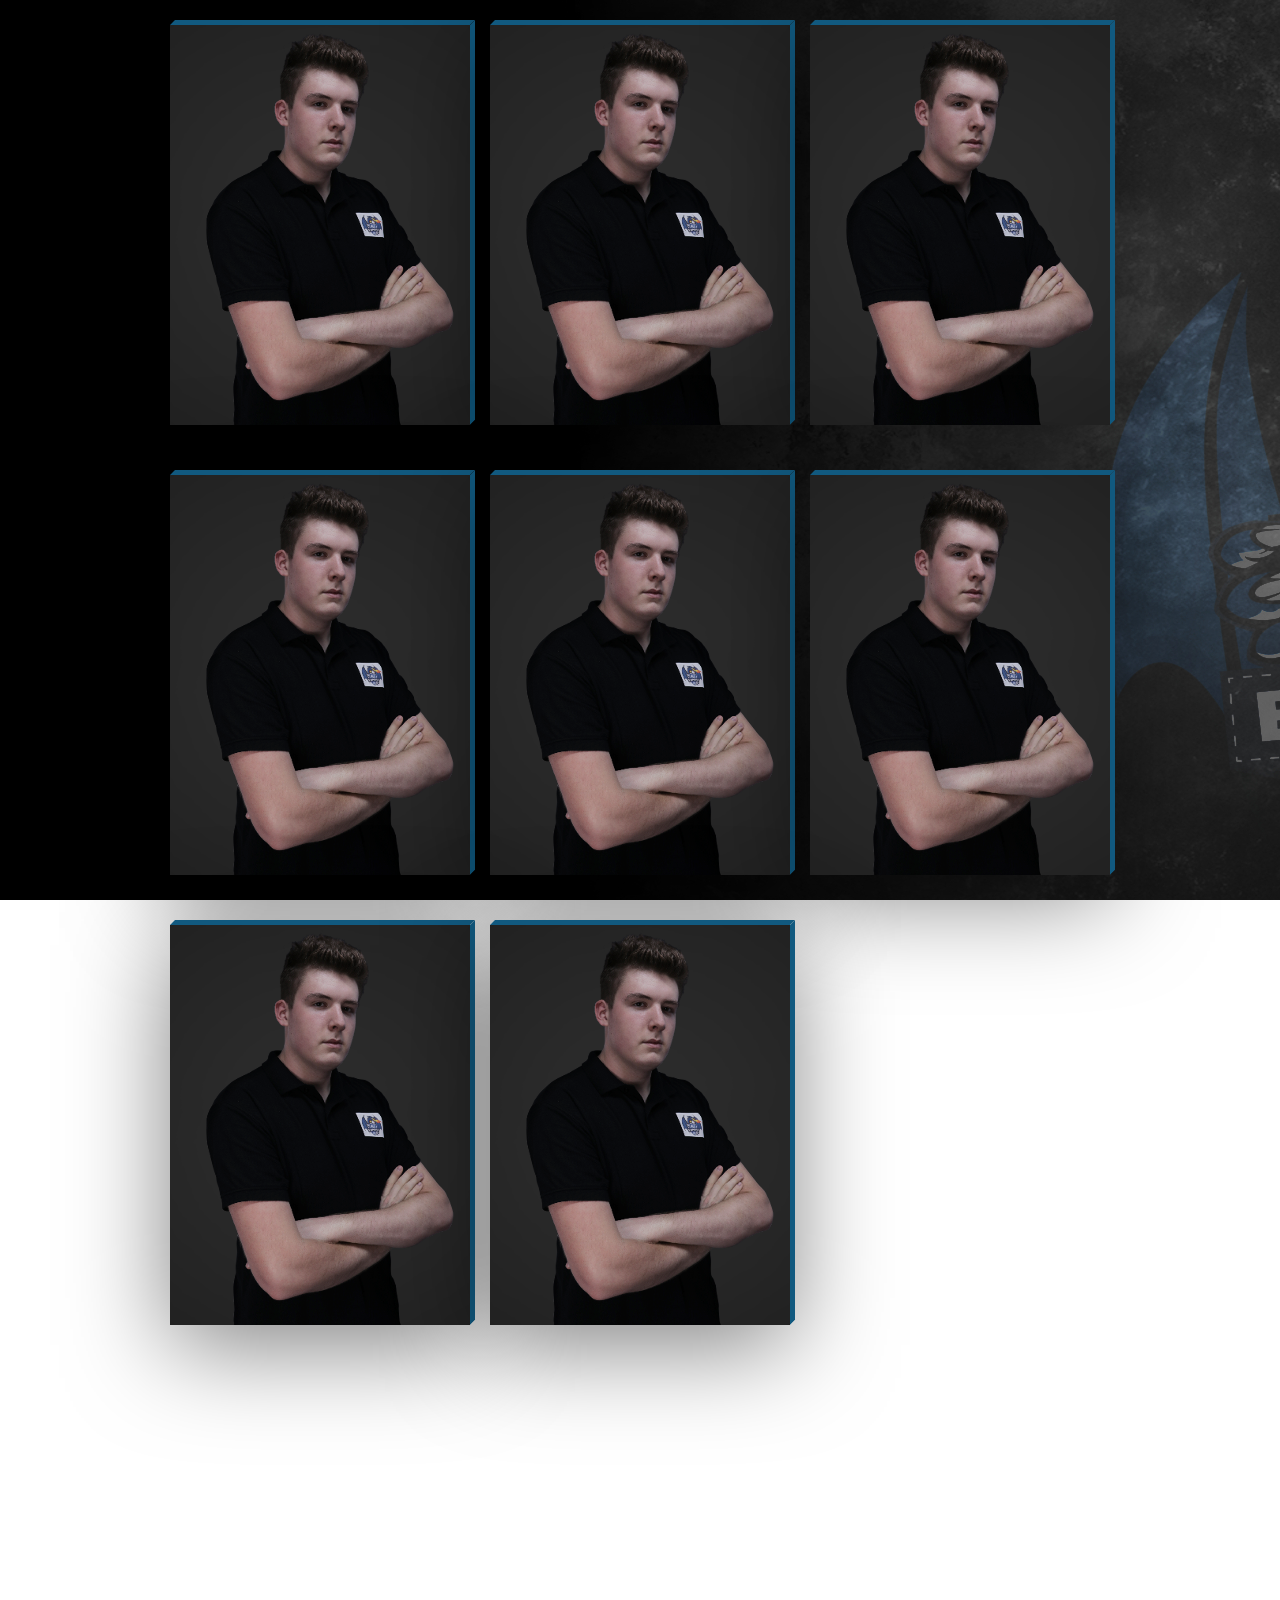
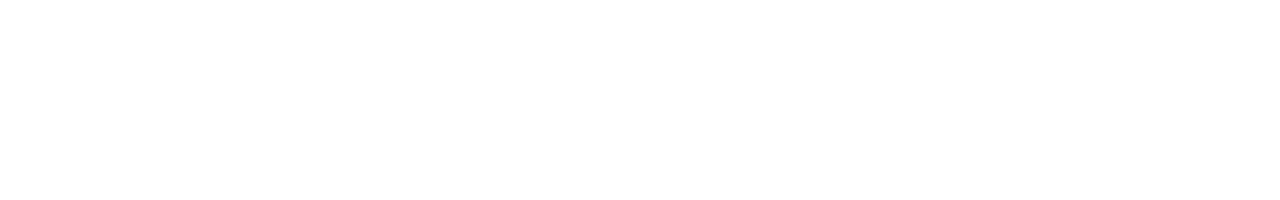
<file: stara strona/test3/index.html>
<!DOCTYPE html>

<html>
    <head>
        <title>TEST</title>
        <meta charset="UTF-8">
        <meta name="viewport" content="width=device-width, initial-scale=1.0">
        
        <link rel="stylesheet" href="assets/css/style.css">
    </head>
    <body>
        
        <!--CARD 1-->
        
        <div class="card">
            <div class="imgBox">
            </div>
            
            <div class="content">
                <h2>Lorem ipsum dolor</h2>
                <p>sit amet, consectetur adipiscing elit. Mauris malesuada arcu arcu, ac iaculis diam malesuada ut. Maecenas nec placerat elit. Sed semper blandit arcu, et consequat felis tempus nec. Fusce tempor tellus urna. Sed at eleifend mauris, id scelerisque urna. Maecenas feugiat ante velit, et faucibus felis euismod eu. Proin quis velit augue. Sed aliquam nisl ac tristique ornare. Phasellus porta leo non dolor tristique rhoncus. Maecenas semper lorem risus, eget euismod leo euismod id. Sed sagittis nunc vel quam commodo viverra. Quisque tristique mi quis ornare volutpat. Donec vitae sodales ex, vitae lobortis massa. Aliquam accumsan eleifend ligula, rutrum commodo magna.</p>
            </div>
        </div>
        
         <!--CARD 2-->
        
        <div class="card2">
            <div class="imgBox2">
            </div>
            
            <div class="content2">
                <h2>Lorem ipsum dolor</h2>
                <p>sit amet, consectetur adipiscing elit. Mauris malesuada arcu arcu, ac iaculis diam malesuada ut. Maecenas nec placerat elit. Sed semper blandit arcu, et consequat felis tempus nec. Fusce tempor tellus urna. Sed at eleifend mauris, id scelerisque urna. Maecenas feugiat ante velit, et faucibus felis euismod eu. Proin quis velit augue. Sed aliquam nisl ac tristique ornare. Phasellus porta leo non dolor tristique rhoncus. Maecenas semper lorem risus, eget euismod leo euismod id. Sed sagittis nunc vel quam commodo viverra. Quisque tristique mi quis ornare volutpat. Donec vitae sodales ex, vitae lobortis massa. Aliquam accumsan eleifend ligula, rutrum commodo magna.</p>
            </div>
        </div>
 
          <!--CARD 3-->
         
        <div class="card3">
            <div class="imgBox3">
            </div>
            
            <div class="content3">
                <h2>Lorem ipsum dolor</h2>
                <p>sit amet, consectetur adipiscing elit. Mauris malesuada arcu arcu, ac iaculis diam malesuada ut. Maecenas nec placerat elit. Sed semper blandit arcu, et consequat felis tempus nec. Fusce tempor tellus urna. Sed at eleifend mauris, id scelerisque urna. Maecenas feugiat ante velit, et faucibus felis euismod eu. Proin quis velit augue. Sed aliquam nisl ac tristique ornare. Phasellus porta leo non dolor tristique rhoncus. Maecenas semper lorem risus, eget euismod leo euismod id. Sed sagittis nunc vel quam commodo viverra. Quisque tristique mi quis ornare volutpat. Donec vitae sodales ex, vitae lobortis massa. Aliquam accumsan eleifend ligula, rutrum commodo magna.</p>
            </div>
        </div>
  
           <!--CARD 4-->
          
        <div class="card4">
            <div class="imgBox4">
            </div>
            
            <div class="content4">
                <h2>Lorem ipsum dolor</h2>
                <p>sit amet, consectetur adipiscing elit. Mauris malesuada arcu arcu, ac iaculis diam malesuada ut. Maecenas nec placerat elit. Sed semper blandit arcu, et consequat felis tempus nec. Fusce tempor tellus urna. Sed at eleifend mauris, id scelerisque urna. Maecenas feugiat ante velit, et faucibus felis euismod eu. Proin quis velit augue. Sed aliquam nisl ac tristique ornare. Phasellus porta leo non dolor tristique rhoncus. Maecenas semper lorem risus, eget euismod leo euismod id. Sed sagittis nunc vel quam commodo viverra. Quisque tristique mi quis ornare volutpat. Donec vitae sodales ex, vitae lobortis massa. Aliquam accumsan eleifend ligula, rutrum commodo magna.</p>
            </div>
        </div>

            <!--CARD 5-->
           
        <div class="card5">
            <div class="imgBox5">
            </div>
            
            <div class="content5">
                <h2>Lorem ipsum dolor</h2>
                <p>sit amet, consectetur adipiscing elit. Mauris malesuada arcu arcu, ac iaculis diam malesuada ut. Maecenas nec placerat elit. Sed semper blandit arcu, et consequat felis tempus nec. Fusce tempor tellus urna. Sed at eleifend mauris, id scelerisque urna. Maecenas feugiat ante velit, et faucibus felis euismod eu. Proin quis velit augue. Sed aliquam nisl ac tristique ornare. Phasellus porta leo non dolor tristique rhoncus. Maecenas semper lorem risus, eget euismod leo euismod id. Sed sagittis nunc vel quam commodo viverra. Quisque tristique mi quis ornare volutpat. Donec vitae sodales ex, vitae lobortis massa. Aliquam accumsan eleifend ligula, rutrum commodo magna.</p>
            </div>
        </div>

             <!--CARD 6-->

        <div class="card6">
            <div class="imgBox6">
            </div>
            
            <div class="content6">
                <h2>Lorem ipsum dolor</h2>
                <p>sit amet, consectetur adipiscing elit. Mauris malesuada arcu arcu, ac iaculis diam malesuada ut. Maecenas nec placerat elit. Sed semper blandit arcu, et consequat felis tempus nec. Fusce tempor tellus urna. Sed at eleifend mauris, id scelerisque urna. Maecenas feugiat ante velit, et faucibus felis euismod eu. Proin quis velit augue. Sed aliquam nisl ac tristique ornare. Phasellus porta leo non dolor tristique rhoncus. Maecenas semper lorem risus, eget euismod leo euismod id. Sed sagittis nunc vel quam commodo viverra. Quisque tristique mi quis ornare volutpat. Donec vitae sodales ex, vitae lobortis massa. Aliquam accumsan eleifend ligula, rutrum commodo magna.</p>
            </div>
        </div>

              <!--CARD 7-->
             
        <div class="card7">
            <div class="imgBox7">
            </div>
            
            <div class="content7">
                <h2>Lorem ipsum dolor</h2>
                <p>sit amet, consectetur adipiscing elit. Mauris malesuada arcu arcu, ac iaculis diam malesuada ut. Maecenas nec placerat elit. Sed semper blandit arcu, et consequat felis tempus nec. Fusce tempor tellus urna. Sed at eleifend mauris, id scelerisque urna. Maecenas feugiat ante velit, et faucibus felis euismod eu. Proin quis velit augue. Sed aliquam nisl ac tristique ornare. Phasellus porta leo non dolor tristique rhoncus. Maecenas semper lorem risus, eget euismod leo euismod id. Sed sagittis nunc vel quam commodo viverra. Quisque tristique mi quis ornare volutpat. Donec vitae sodales ex, vitae lobortis massa. Aliquam accumsan eleifend ligula, rutrum commodo magna.</p>
            </div>
        </div>

               <!--CARD 8-->
              
        <div class="card8">
            <div class="imgBox8">
            </div>
            
            <div class="content8">
                <h2>Lorem ipsum dolor</h2>
                <p>sit amet, consectetur adipiscing elit. Mauris malesuada arcu arcu, ac iaculis diam malesuada ut. Maecenas nec placerat elit. Sed semper blandit arcu, et consequat felis tempus nec. Fusce tempor tellus urna. Sed at eleifend mauris, id scelerisque urna. Maecenas feugiat ante velit, et faucibus felis euismod eu. Proin quis velit augue. Sed aliquam nisl ac tristique ornare. Phasellus porta leo non dolor tristique rhoncus. Maecenas semper lorem risus, eget euismod leo euismod id. Sed sagittis nunc vel quam commodo viverra. Quisque tristique mi quis ornare volutpat. Donec vitae sodales ex, vitae lobortis massa. Aliquam accumsan eleifend ligula, rutrum commodo magna.</p>
            </div>
        </div>
        
        <footer>
            <p class="footer">&copy ligazse.pl 2016-2018</p>
        </footer>

    </body>
</html>
</file>
<file: stara strona/test3/assets/css/style.css>
@import url(font-awesome.min.css);
@import url("https://fonts.googleapis.com/css?family=Roboto:400,700");

/* KOLOR */

/* #11597f */

/* /KOLOR */


/* CZCIONKi */

/* latin-ext */
@font-face {
  font-family: 'Lato';
  font-style: normal;
  font-weight: 400;
  src: local('Lato Regular'), local('Lato-Regular'), url(https://fonts.gstatic.com/s/lato/v14/S6uyw4BMUTPHjxAwXjeu.woff2) format('woff2');
  unicode-range: U+0100-024F, U+0259, U+1E00-1EFF, U+2020, U+20A0-20AB, U+20AD-20CF, U+2113, U+2C60-2C7F, U+A720-A7FF;
}
/* latin */
@font-face {
  font-family: 'Lato';
  font-style: normal;
  font-weight: 400;
  src: local('Lato Regular'), local('Lato-Regular'), url(https://fonts.gstatic.com/s/lato/v14/S6uyw4BMUTPHjx4wXg.woff2) format('woff2');
  unicode-range: U+0000-00FF, U+0131, U+0152-0153, U+02BB-02BC, U+02C6, U+02DA, U+02DC, U+2000-206F, U+2074, U+20AC, U+2122, U+2191, U+2193, U+2212, U+2215, U+FEFF, U+FFFD;
}

/* latin-ext */
@font-face {
  font-family: 'Monda';
  font-style: normal;
  font-weight: 400;
  src: local('Monda Regular'), local('Monda-Regular'), url(http://fonts.gstatic.com/s/monda/v7/TK3tWkYFABsmjspvPho7vA.woff2) format('woff2');
  unicode-range: U+0100-024F, U+0259, U+1E00-1EFF, U+2020, U+20A0-20AB, U+20AD-20CF, U+2113, U+2C60-2C7F, U+A720-A7FF;
}
/* latin */
@font-face {
  font-family: 'Monda';
  font-style: normal;
  font-weight: 400;
  src: local('Monda Regular'), local('Monda-Regular'), url(http://fonts.gstatic.com/s/monda/v7/TK3tWkYFABsmjsphPho.woff2) format('woff2');
  unicode-range: U+0000-00FF, U+0131, U+0152-0153, U+02BB-02BC, U+02C6, U+02DA, U+02DC, U+2000-206F, U+2074, U+20AC, U+2122, U+2191, U+2193, U+2212, U+2215, U+FEFF, U+FFFD;
}

html, body {
    width: 100%; 
    height: 1800px;
    margin: 0;
    padding: 0;
    background: url("../../images/background.jpg");
    background-attachment: fixed;
    backgroun-repeat: no-repeat
	}

	body {
		line-height: 1;
	}
	
	body > * {
		position: relative;
		z-index: 2;
		}
		
	@-ms-viewport {
		width: device-width;
	}

	body {
		-ms-overflow-style: scrollbar;
	}
	
	.body {
		background-color: black;
	}
	
	*, *:before, *:after {
		-moz-box-sizing: border-box;
		-webkit-box-sizing: border-box;
		box-sizing: border-box;
	}
	
	body {
		-webkit-text-size-adjust: none;
	}
	
	ol, ul {
		list-style: none;
	}
	
	h1, h2, h3, h4, h5, h6, p {
		margin: 0;
	}
	
	a {
		-moz-transition: border-bottom-color 0.2s ease, color 0.2s ease;
		-webkit-transition: border-bottom-color 0.2s ease, color 0.2s ease;
		-ms-transition: border-bottom-color 0.2s ease, color 0.2s ease;
		transition: border-bottom-color 0.2s ease, color 0.2s ease;
		color: #fff;
		text-decoration: none;
	}

	a:hover {
		border-bottom-color: transparent;
		color: #fff;
		text-decoration: none;
	}
        

/* =======================================================	 */


.card {
    position: absolute;
    width: 300px;
    height: 400px;
    top: 25%;
    left: 25%;
    background: #fff;
    transform-style: preserve-3d;
    transform: translate(-50%, -50%) perspective(2000px);
    box-shadow: inset 300px 0 50px rgba(0, 0, 0, .5), 0 20px 100px rgba(0, 0, 0, .5);
    transition: 1s;
}

.card:hover {
    transform: translate(-50%, -50%) perspective(2000px) rotate(-10deg);
    box-shadow: inset 20px 0 50px rgba(0, 0, 0, .5), 0 10px 100px rgba(0, 0, 0, .5);
}

.card:before {
    content: '';
    position: absolute;
    top: -5px;
    left: 0;
    width: 100%;
    height: 5px;
    background: #11597f;
    transform-origin: bottom;
    transform: skewX(-45deg);
}

.card:after {
    content: '';
    position: absolute;
    top: 0;
    right: -5px;
    width: 5px;
    height: 100%;
    background: #11597f;
    transform-origin: left;
    transform: skewY(-45deg);
}

.card .imgBox {
    width: 100%;
    height: 100%;
    position: relative;
    transform-origin: left;
    transition: 1s cubic-bezier(.15, 1.7,.84,.58);
    background-image: url("../../images/jacek.png");
}

.card:hover .imgBox {
    transform: rotateY(-135deg);
    background-image: url("../../images/arek.png");
}

.card .content {
    position: absolute;
    top: 0;
    left: 0;
    box-sizing: border-box;
    padding: 20px;
    z-index: -1;
}


/*============================================*/


.card2 {
    position: absolute;
    width: 300px;
    height: 400px;
    top: 25%;
    left: 50%;
    background: #fff;
    transform-style: preserve-3d;
    transform: translate(-50%, -50%) perspective(2000px);
    box-shadow: inset 300px 0 50px rgba(0, 0, 0, .5), 0 20px 100px rgba(0, 0, 0, .5);
    transition: 1s;
}

.card2:hover {
    transform: translate(-50%, -50%) perspective(2000px) rotate(-10deg);
    box-shadow: inset 20px 0 50px rgba(0, 0, 0, .5), 0 10px 100px rgba(0, 0, 0, .5);
}

.card2:before {
    content: '';
    position: absolute;
    top: -5px;
    left: 0;
    width: 100%;
    height: 5px;
    background: #11597f;
    transform-origin: bottom;
    transform: skewX(-45deg);
}

.card2:after {
    content: '';
    position: absolute;
    top: 0;
    right: -5px;
    width: 5px;
    height: 100%;
    background: #11597f;
    transform-origin: left;
    transform: skewY(-45deg);
}

.card2 .imgBox2 {
    width: 100%;
    height: 100%;
    position: relative;
    transform-origin: left;
    transition: 1s cubic-bezier(.15, 1.7,.84,.58);
    background-image: url("../../images/jacek.png");
}

.card2:hover .imgBox2 {
    transform: rotateY(-135deg);
    background-image: url("../../images/arek.png");
}

.card2 .content2 {
    position: absolute;
    top: 0;
    left: 0;
    box-sizing: border-box;
    padding: 20px;
    z-index: -1;
}

/*============================================*/


.card3 {
    position: absolute;
    width: 300px;
    height: 400px;
    top: 25%;
    left: 75%;
    background: #fff;
    transform-style: preserve-3d;
    transform: translate(-50%, -50%) perspective(2000px);
    box-shadow: inset 300px 0 50px rgba(0, 0, 0, .5), 0 20px 100px rgba(0, 0, 0, .5);
    transition: 1s;
}

.card3:hover {
    transform: translate(-50%, -50%) perspective(2000px) rotate(-10deg);
    box-shadow: inset 20px 0 50px rgba(0, 0, 0, .5), 0 10px 100px rgba(0, 0, 0, .5);
}

.card3:before {
    content: '';
    position: absolute;
    top: -5px;
    left: 0;
    width: 100%;
    height: 5px;
    background: #11597f;
    transform-origin: bottom;
    transform: skewX(-45deg);
}

.card3:after {
    content: '';
    position: absolute;
    top: 0;
    right: -5px;
    width: 5px;
    height: 100%;
    background: #11597f;
    transform-origin: left;
    transform: skewY(-45deg);
}

.card3 .imgBox3 {
    width: 100%;
    height: 100%;
    position: relative;
    transform-origin: left;
    transition: 1s cubic-bezier(.15, 1.7,.84,.58);
    background-image: url("../../images/jacek.png");
}

.card3:hover .imgBox3 {
    transform: rotateY(-135deg);
    background-image: url("../../images/arek.png");
}

.card3 .content3 {
    position: absolute;
    top: 0;
    left: 0;
    box-sizing: border-box;
    padding: 20px;
    z-index: -1;
}

/*============================================*/


.card4 {
    position: absolute;
    width: 300px;
    height: 400px;
    top: 75%;
    left: 25%;
    background: #fff;
    transform-style: preserve-3d;
    transform: translate(-50%, -50%) perspective(2000px);
    box-shadow: inset 300px 0 50px rgba(0, 0, 0, .5), 0 20px 100px rgba(0, 0, 0, .5);
    transition: 1s;
}

.card4:hover {
    transform: translate(-50%, -50%) perspective(2000px) rotate(-10deg);
    box-shadow: inset 20px 0 50px rgba(0, 0, 0, .5), 0 10px 100px rgba(0, 0, 0, .5);
}

.card4:before {
    content: '';
    position: absolute;
    top: -5px;
    left: 0;
    width: 100%;
    height: 5px;
    background: #11597f;
    transform-origin: bottom;
    transform: skewX(-45deg);
}

.card4:after {
    content: '';
    position: absolute;
    top: 0;
    right: -5px;
    width: 5px;
    height: 100%;
    background: #11597f;
    transform-origin: left;
    transform: skewY(-45deg);
}

.card4 .imgBox4 {
    width: 100%;
    height: 100%;
    position: relative;
    transform-origin: left;
    transition: 1s cubic-bezier(.15, 1.7,.84,.58);
    background-image: url("../../images/jacek.png");
}

.card4:hover .imgBox4 {
    transform: rotateY(-135deg);
    background-image: url("../../images/arek.png");
}

.card4 .content4 {
    position: absolute;
    top: 0;
    left: 0;
    box-sizing: border-box;
    padding: 20px;
    z-index: -1;
}

/*============================================*/


.card5 {
    position: absolute;
    width: 300px;
    height: 400px;
    top: 75%;
    left: 50%;
    background: #fff;
    transform-style: preserve-3d;
    transform: translate(-50%, -50%) perspective(2000px);
    box-shadow: inset 300px 0 50px rgba(0, 0, 0, .5), 0 20px 100px rgba(0, 0, 0, .5);
    transition: 1s;
}

.card5:hover {
    transform: translate(-50%, -50%) perspective(2000px) rotate(-10deg);
    box-shadow: inset 20px 0 50px rgba(0, 0, 0, .5), 0 10px 100px rgba(0, 0, 0, .5);
}

.card5:before {
    content: '';
    position: absolute;
    top: -5px;
    left: 0;
    width: 100%;
    height: 5px;
    background: #11597f;
    transform-origin: bottom;
    transform: skewX(-45deg);
}

.card5:after {
    content: '';
    position: absolute;
    top: 0;
    right: -5px;
    width: 5px;
    height: 100%;
    background: #11597f;
    transform-origin: left;
    transform: skewY(-45deg);
}

.card5 .imgBox5 {
    width: 100%;
    height: 100%;
    position: relative;
    transform-origin: left;
    transition: 1s cubic-bezier(.15, 1.7,.84,.58);
    background-image: url("../../images/jacek.png");
}

.card5:hover .imgBox5 {
    transform: rotateY(-135deg);
    background-image: url("../../images/arek.png");
}

.card5 .content5 {
    position: absolute;
    top: 0;
    left: 0;
    box-sizing: border-box;
    padding: 20px;
    z-index: -1;
}

/*============================================*/


.card6 {
    position: absolute;
    width: 300px;
    height: 400px;
    top: 75%;
    left: 75%;
    background: #fff;
    transform-style: preserve-3d;
    transform: translate(-50%, -50%) perspective(2000px);
    box-shadow: inset 300px 0 50px rgba(0, 0, 0, .5), 0 20px 100px rgba(0, 0, 0, .5);
    transition: 1s;
}

.card6:hover {
    transform: translate(-50%, -50%) perspective(2000px) rotate(-10deg);
    box-shadow: inset 20px 0 50px rgba(0, 0, 0, .5), 0 10px 100px rgba(0, 0, 0, .5);
}

.card6:before {
    content: '';
    position: absolute;
    top: -5px;
    left: 0;
    width: 100%;
    height: 5px;
    background: #11597f;
    transform-origin: bottom;
    transform: skewX(-45deg);
}

.card6:after {
    content: '';
    position: absolute;
    top: 0;
    right: -5px;
    width: 5px;
    height: 100%;
    background: #11597f;
    transform-origin: left;
    transform: skewY(-45deg);
}

.card6 .imgBox6 {
    width: 100%;
    height: 100%;
    position: relative;
    transform-origin: left;
    transition: 1s cubic-bezier(.15, 1.7,.84,.58);
    background-image: url("../../images/jacek.png");
}

.card6:hover .imgBox6 {
    transform: rotateY(-135deg);
    background-image: url("../../images/arek.png");
}

.card6 .content6 {
    position: absolute;
    top: 0;
    left: 0;
    box-sizing: border-box;
    padding: 20px;
    z-index: -1;
}

/*============================================*/


.card7 {
    position: absolute;
    width: 300px;
    height: 400px;
    top: 125%;
    left: 25%;
    background: #fff;
    transform-style: preserve-3d;
    transform: translate(-50%, -50%) perspective(2000px);
    box-shadow: inset 300px 0 50px rgba(0, 0, 0, .5), 0 20px 100px rgba(0, 0, 0, .5);
    transition: 1s;
}

.card7:hover {
    transform: translate(-50%, -50%) perspective(2000px) rotate(-10deg);
    box-shadow: inset 20px 0 50px rgba(0, 0, 0, .5), 0 10px 100px rgba(0, 0, 0, .5);
}

.card7:before {
    content: '';
    position: absolute;
    top: -5px;
    left: 0;
    width: 100%;
    height: 5px;
    background: #11597f;
    transform-origin: bottom;
    transform: skewX(-45deg);
}

.card7:after {
    content: '';
    position: absolute;
    top: 0;
    right: -5px;
    width: 5px;
    height: 100%;
    background: #11597f;
    transform-origin: left;
    transform: skewY(-45deg);
}

.card7 .imgBox7 {
    width: 100%;
    height: 100%;
    position: relative;
    transform-origin: left;
    transition: 1s cubic-bezier(.15, 1.7,.84,.58);
    background-image: url("../../images/jacek.png");
}

.card7:hover .imgBox7 {
    transform: rotateY(-135deg);
    background-image: url("../../images/arek.png");
}

.card7 .content7 {
    position: absolute;
    top: 0;
    left: 0;
    box-sizing: border-box;
    padding: 20px;
    z-index: -1;
}

/*============================================*/


.card8 {
    position: absolute;
    width: 300px;
    height: 400px;
    top: 125%;
    left: 50%;
    background: #fff;
    transform-style: preserve-3d;
    transform: translate(-50%, -50%) perspective(2000px);
    box-shadow: inset 300px 0 50px rgba(0, 0, 0, .5), 0 20px 100px rgba(0, 0, 0, .5);
    transition: 1s;
}

.card8:hover {
    transform: translate(-50%, -50%) perspective(2000px) rotate(-10deg);
    box-shadow: inset 20px 0 50px rgba(0, 0, 0, .5), 0 10px 100px rgba(0, 0, 0, .5);
}

.card8:before {
    content: '';
    position: absolute;
    top: -5px;
    left: 0;
    width: 100%;
    height: 5px;
    background: #11597f;
    transform-origin: bottom;
    transform: skewX(-45deg);
}

.card8:after {
    content: '';
    position: absolute;
    top: 0;
    right: -5px;
    width: 5px;
    height: 100%;
    background: #11597f;
    transform-origin: left;
    transform: skewY(-45deg);
}

.card8 .imgBox8 {
    width: 100%;
    height: 100%;
    position: relative;
    transform-origin: left;
    transition: 1s cubic-bezier(.15, 1.7,.84,.58);
    background-image: url("../../images/jacek.png");
}

.card8:hover .imgBox8 {
    transform: rotateY(-135deg);
    background-image: url("../../images/arek.png");
}

.card8 .content8 {
    position: absolute;
    top: 0;
    left: 0;
    box-sizing: border-box;
    padding: 20px;
    z-index: -1;
}

footer {
    position: absolute;
    width: 100%;
    top: 1775px;
    margin: 0 auto;
    padding: 0;
    text-align: center;
    color: white;
}
</file>
